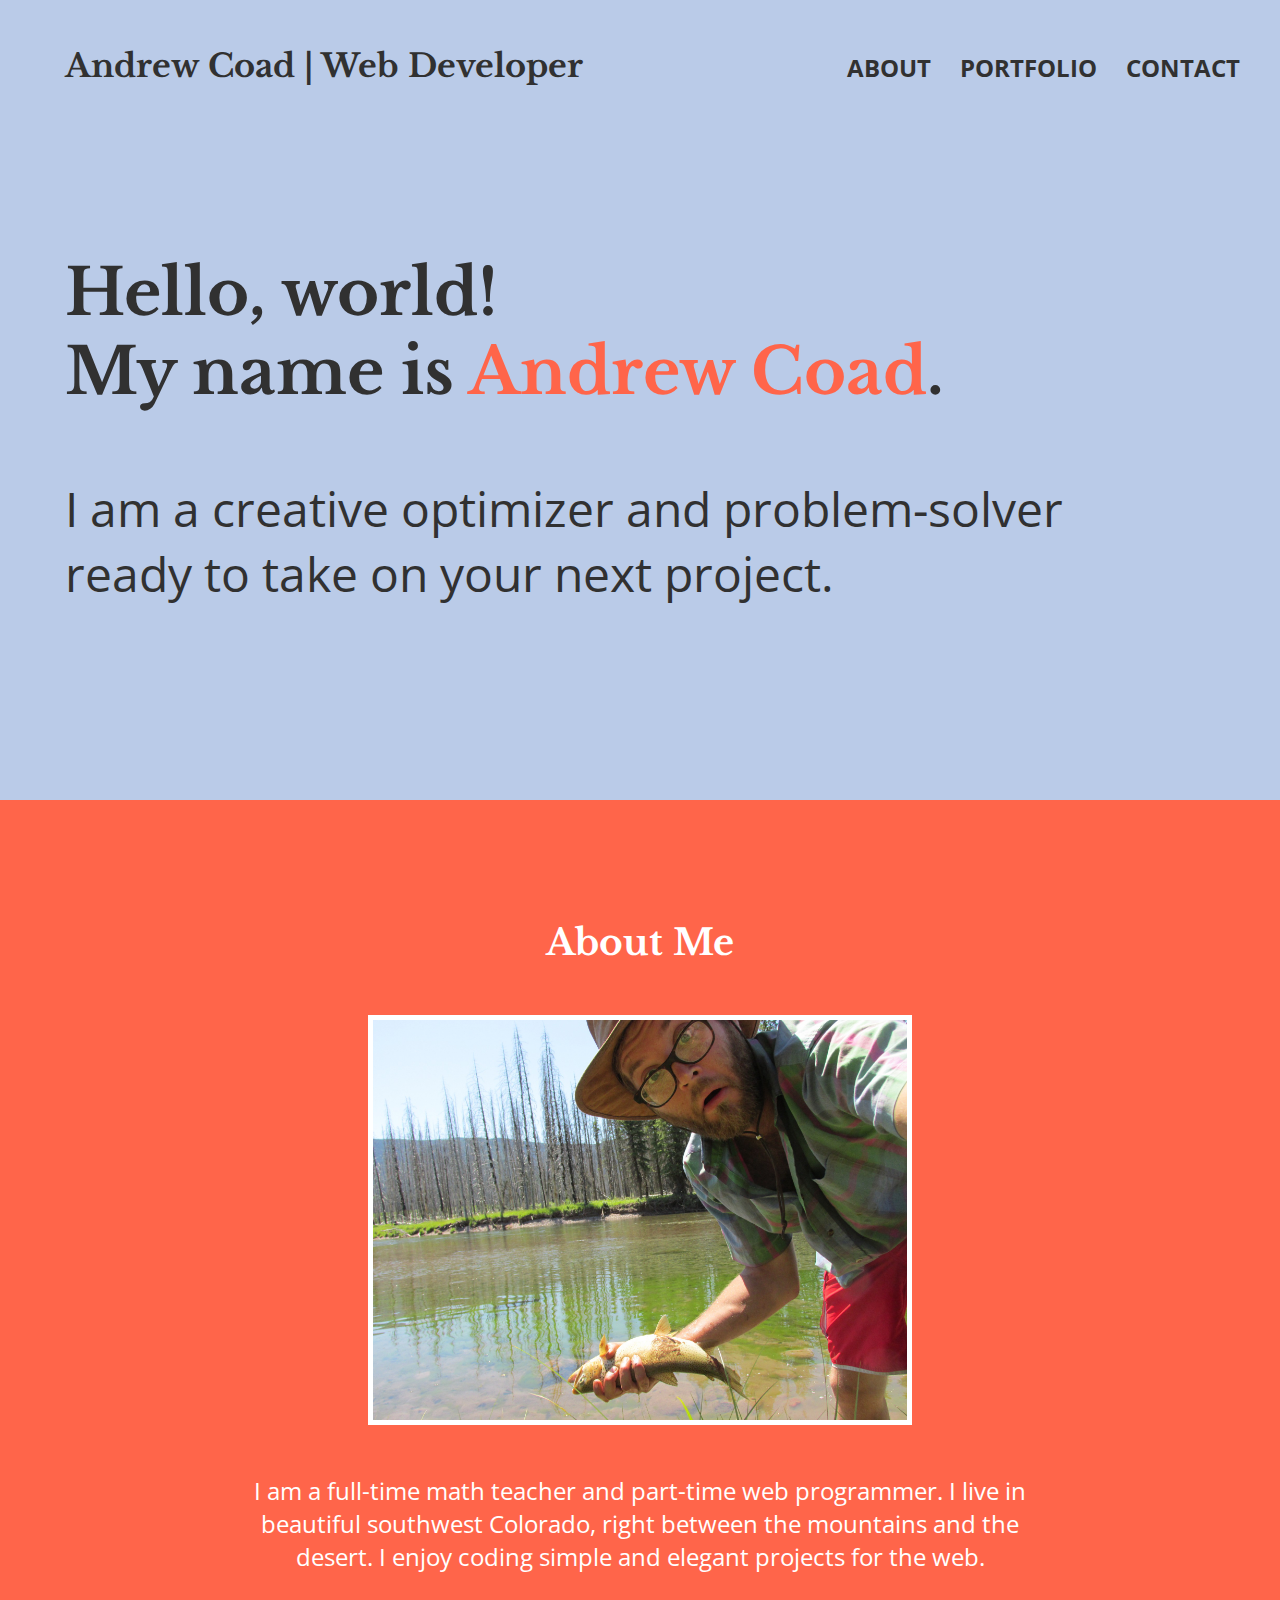
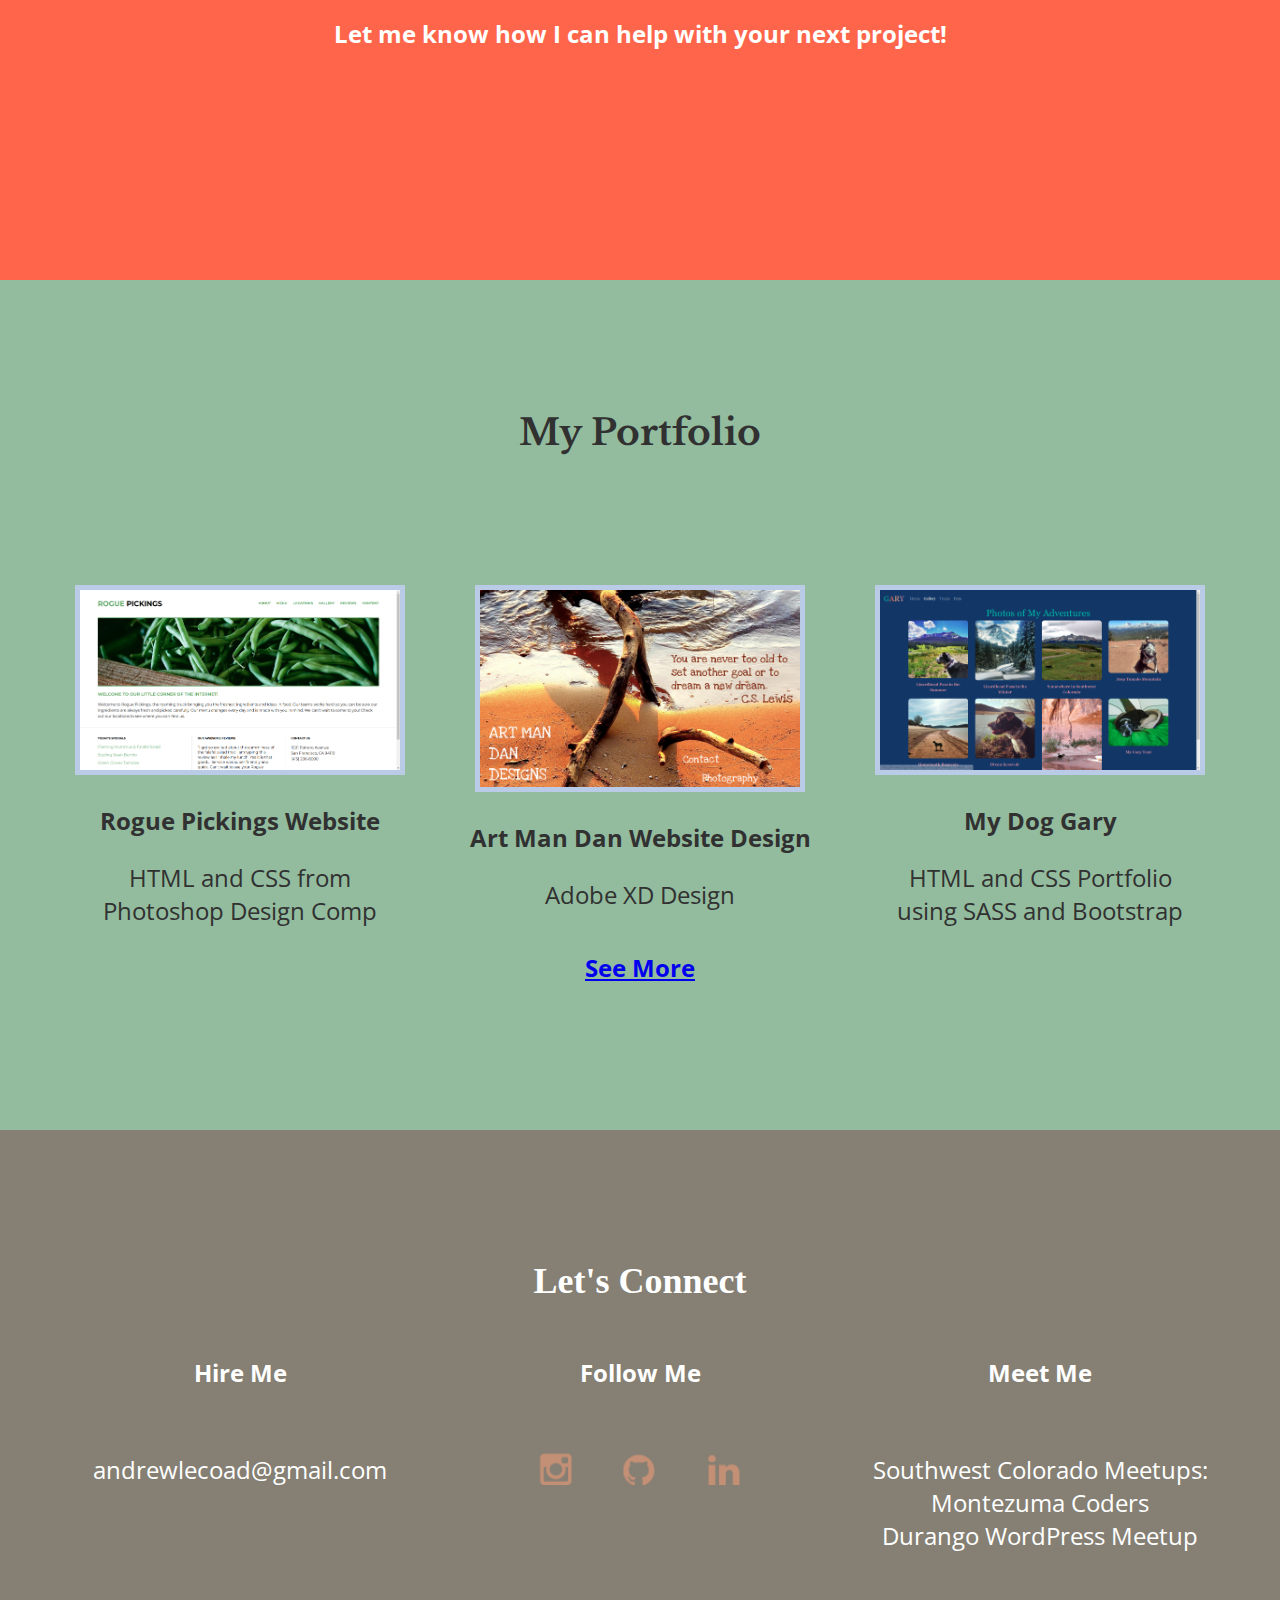
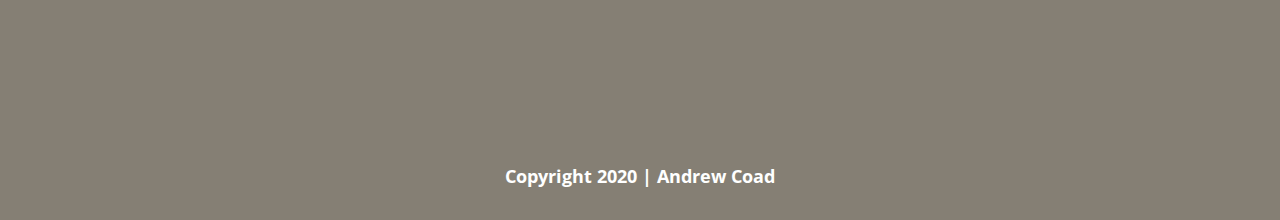
<file: index.html>
<!DOCTYPE html>

<html lang="en">
    <head>
        <!-- Required meta tags -->
        <meta charset="utf-8">

				<link rel="stylesheet" href="css/normalize.css">
				<link rel="stylesheet" href="css/main.css">

        <title>Andrew Coad | Web Developer</title>

				<link href="https://fonts.googleapis.com/css?family=Open+Sans:400,700" rel="stylesheet" type="text/css">
				<link href="https://fonts.googleapis.com/css?family=Libre+Baskerville:400,700" rel="stylesheet" type="text/css">
    </head>

    <body>
				<header>
						<div class="full-width">
								<div class="half-width">
										<h1>Andrew Coad | Web Developer</h1>
								</div>
								<div class="half-width">
										<nav>
												<ul>
														<li><a href="#about">About</a></li>
														<li><a href="#portfolio">Portfolio</a></li>
														<li><a href="#contact">Contact</a></li>
												</ul>
										</nav>
								</div>
								<h2>Hello, world!<br>My name is <span>Andrew Coad</span>.</h2>
								<h3>I am a creative optimizer and problem-solver ready to take on your next project.</h3>
						</div>
				</header>
				<main>
						<section id="about">
								<div class="full-width">
										<h2>About Me</h2>
										<img src="img/confused-fish.jpg" alt="trout catch selfie">
										<p>I am a full-time math teacher and part-time web programmer. I live in beautiful southwest Colorado, right between the mountains and the desert. I enjoy coding simple and elegant projects for the web.</p>
										<p><span>Let me know how I can help with your next project!</span></p>
								</div>
						</section>
						<section id="portfolio">
								<div class="full-width">
										<h2>My Portfolio</h2>
										<div class="third-width">
												<a href="https://alecoad.github.io/rogue/" target="_blank">
														<img src="img/rogue-website.png" alt="Rogue Pickings Website Screenshot">
												</a>
												<h3>Rogue Pickings Website</h3>
												<p>HTML and CSS from Photoshop Design Comp</p>
										</div>
										<div class="third-width">
												<a href="https://alecoad.github.io/artmandan/" target="_blank">
														<img src="img/art-man-dan.png" alt="Art Man Dan Design Screenshot">
												</a>
												<h3>Art Man Dan Website Design</h3>
												<p>Adobe XD Design</p>
										</div>
										<div class="third-width">
												<a href="https://alecoad.github.io/gary/" target="_blank">
														<img src="img/gary-website.png" alt="Gary Website Screenshot">
												</a>
												<h3>My Dog Gary</h3>
												<p>HTML and CSS Portfolio using SASS and Bootstrap</p>
										</div>
										<h3><a href="projects/index.html">See More</a></h3>
								</div>
						</section>
						<section id="contact">
								<div class="full-width">
										<h2>Let's Connect</h2>
										<div class="third-width">
												<h3>Hire Me</h3>
												<a href="mailto:andrewlecoad.com">andrewlecoad@gmail.com</a>
										</div>
										<div class="third-width">
												<h3>Follow Me</h3>
												<ul>
														<li><a href="https://instagram.com" target="_blank"><img src="img/icon-instagram.png" alt="twitter icon"></a></li>
														<li><a href="https://github.com/alecoad" target="_blank"><img src="img/icon-github.png" alt="github icon"></a></li>
														<li><a href="https://linkedin.com" target="_blank"><img src="img/icon-linkedin.png" alt="linkedin icon"></a></li>
												</ul>
										</div>
										<div class="third-width">
												<h3>Meet Me</h3>
												<p>Southwest Colorado Meetups:<br>Montezuma Coders<br>Durango WordPress Meetup</p>
										</div>
								</div>
						</section>
						<footer>
								<h4>Copyright 2020 | Andrew Coad</h4>
						</footer>
				</main>
    </body>
</html>
</file>
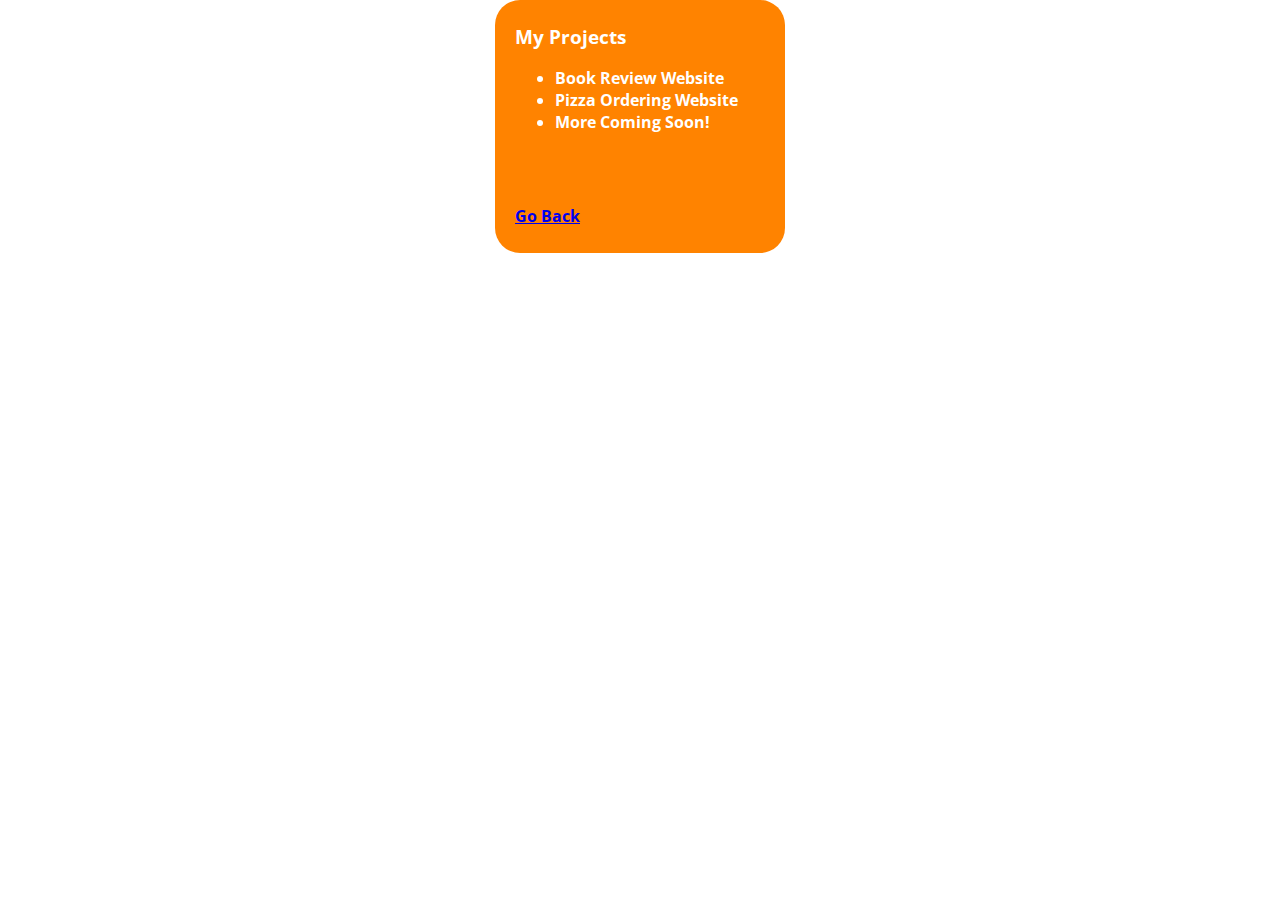
<file: projects/index.html>
<!DOCTYPE html>

<html lang="en">
		<head>
		    <!-- Required meta tags -->
		    <meta charset="utf-8">

				<link rel="stylesheet" href="../css/normalize.css">
				<link rel="stylesheet" href="../css/main.css">

				<title>Andrew Coad | Projects</title>

				<link href="https://fonts.googleapis.com/css?family=Open+Sans:400,700" rel="stylesheet" type="text/css">
				<link href="https://fonts.googleapis.com/css?family=Libre+Baskerville:400,700" rel="stylesheet" type="text/css">
		</head>
		<body>
				<div class="full-width">
						<div id="projects">
								<h3>My Projects</h3>
								<ul>
										<li>Book Review Website</li>
										<li>Pizza Ordering Website</li>
										<li>More Coming Soon!</li>
								</ul>
								<h4><a href="../index.html">Go Back</a></h4>
						</div>
				</div>
		</body>
</html>
</file>
<file: css/main.css>
/***** BASE STYLES *****/

body {
		font-family: 'Open Sans', sans-serif;
		color: #313131;
}

/***** GRID *****/

.full-width {
		width: 1200px;
		margin: 0 auto;
}

.half-width {
		width: 600px;
		float: left;
}

.third-width {
		width: 400px;
		float: left;
}

/***** HEADER *****/

header {
		background: #bacbe8;
		height: 800px;
}

header h1 {
		font-family: "Libre Baskerville", serif;
		font-size: 32px;
		font-weight: bold;
		padding: 25px;
}

nav {
		float: right;
		padding: 35px 0 0 0;
}

nav ul li {
		display: inline-block;
}

nav ul li a {
		color: #313131;
		font-size: 24px;
		font-weight: bold;
		padding-left: 25px;
		text-decoration: none;
		text-transform: uppercase;
}

header h2 {
		clear: both;
		font-family: "Libre Baskerville", serif;
		font-size: 64px;
		font-weight: bold;
		padding: 120px 0 12px 25px;
		text-align: left;
}

header h2 span {
		color: #ff654a;
}

header h3 {
		font-family: "Open Sans", sans-serif;
		font-size: 48px;
		font-weight: normal;
		padding: 0 0 100px 25px;
		text-align: left;
		width: 1100px
}

/***** ABOUT *****/

#about {
		background: #ff654a;
		color: #ffffff;
		height: 1000px;
		padding: 40px 0;
		text-align: center;
}

#about .full-width {
		width: 800px;
}

#about h2 {
		font-family: "Libre Baskerville", serif;
		font-size: 36px;
		font-weight: bold;
		padding: 50px 0 20px 0;
}

#about img {
		border: 5px solid #ffffff;
		height: 400px;
}

#about p {
		font-family: "Open Sans";
		font-size: 24px;
		padding-top: 20px;
}

#about span {
		font-weight: bold;
}

/***** PORTFOLIO *****/

#portfolio {
		background: #93bc9f;
		height: 650px;
		padding: 100px 0;
		text-align: center;
}


#portfolio h2 {
		font-family: "Libre Baskerville", serif;
		font-size: 36px;
		font-weight: bold;
		padding-bottom: 100px;
}

#portfolio img {
		border: 5px solid #bacbe8;
		width: 320px;
}

#portfolio h3 {
		font-size: 24px;
		font-weight: bold;
}

#portfolio p {
		font-size: 24px;
		padding: 0 40px;
}

/***** CONTACT *****/

#contact {
		background: #857f74;
		color: #ffffff;
		height: 400px;
		padding: 100px 0;
		text-align: center;
}

#contact h2 {
		font-family: "Libre Baskervill", serif;
		font-size: 36px;
		font-weight: bold;
}

#contact h3 {
		font-size: 24px;
		font-weight: bold;
		padding-bottom: 40px;
}

#contact p {
		font-size: 24px;
}

#contact a {
		color: #ffffff;
		font-size: 24px;
		text-decoration: none;
}

#contact ul li {
		display: inline-block;
		padding-right: 40px;
}

#contact img {
		width: 40px;
}

/***** FOOTER *****/

footer {
		background: #857f74;
		color: #ffffff;
		font-size: 18px;
		height: 60px;
		padding: 10px 0 20px 0;
		text-align: center;
}

/***** PROJECT PAGE *****/

#projects {
		background: #ff8300;
		border-radius: 25px;
		color: #ffffff;
		font-weight: bold;
		margin: auto;
		padding: 5px 20px;
		width: 250px;
}

#projects h4 {
		padding-top: 50px;
}
</file>
